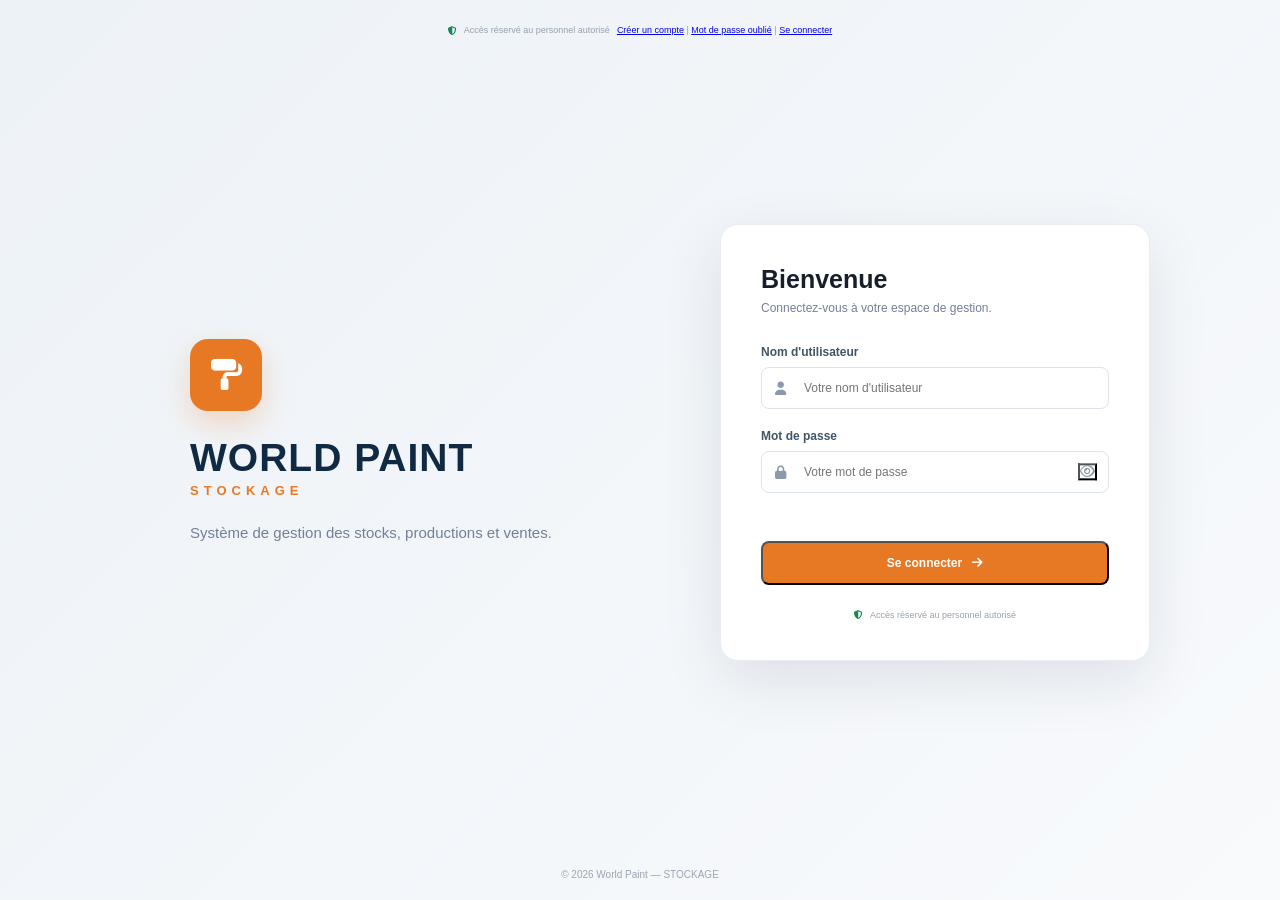
<file: login.html>
<div class="login-footer">

    <i class="fa-solid fa-shield-halved"></i>
    <span>Accès réservé au personnel autorisé</span>

    <div class="login-links">
        <a href="register.html">Créer un compte</a> |
        <a href="forgot-password.html">Mot de passe oublié</a> |
        <a href="login.html">Se connecter</a>
    </div>

</div>
<!DOCTYPE html>
<html lang="fr">
<head>
    <meta charset="UTF-8">
    <meta name="viewport" content="width=device-width, initial-scale=1.0">

    <title>Connexion — STOCKAGE World Paint</title>

    <link rel="stylesheet" href="login.css">

    <link rel="stylesheet"
          href="https://cdnjs.cloudflare.com/ajax/libs/font-awesome/6.5.2/css/all.min.css">
</head>

<body>

    <main class="login-container">

        <section class="login-brand">

            <div class="brand-logo">
                <i class="fa-solid fa-paint-roller"></i>
            </div>

            <h1>WORLD PAINT</h1>

            <span>STOCKAGE</span>

            <p>
                Système de gestion des stocks,
                productions et ventes.
            </p>

        </section>


        <section class="login-card">

            <div class="login-header">

                <h2>Bienvenue</h2>

                <p>
                    Connectez-vous à votre espace de gestion.
                </p>

            </div>


            <form id="loginForm">

                <div class="input-group">

                    <label for="username">
                        Nom d'utilisateur
                    </label>

                    <div class="input-wrapper">

                        <i class="fa-solid fa-user"></i>

                        <input
                            type="text"
                            id="username"
                            placeholder="Votre nom d'utilisateur"
                            autocomplete="username"
                            required
                        >

                    </div>

                </div>


                <div class="input-group">

                    <label for="password">
                        Mot de passe
                    </label>

                    <div class="input-wrapper">

                        <i class="fa-solid fa-lock"></i>

                        <input
                            type="password"
                            id="password"
                            placeholder="Votre mot de passe"
                            autocomplete="current-password"
                            required
                        >

                        <button
                            type="button"
                            id="showPassword"
                            class="show-password"
                        >
                            <i class="fa-regular fa-eye"></i>
                        </button>

                    </div>

                </div>


                <div
                    id="loginError"
                    class="login-error"
                ></div>


                <button
                    type="submit"
                    class="login-button"
                >

                    <span>Se connecter</span>

                    <i class="fa-solid fa-arrow-right"></i>

                </button>

            </form>


            <div class="login-footer">

                <i class="fa-solid fa-shield-halved"></i>

                <span>
                    Accès réservé au personnel autorisé
                </span>

            </div>

        </section>

    </main>


    <footer>

        © 2026 World Paint — STOCKAGE

    </footer>


    <script>

        const loginForm =
            document.getElementById("loginForm");

        const error =
            document.getElementById("loginError");

        const password =
            document.getElementById("password");

        const showPassword =
            document.getElementById("showPassword");


        showPassword.addEventListener(
            "click",
            () => {

                if (password.type === "password") {

                    password.type = "text";

                    showPassword.innerHTML =
                        '<i class="fa-regular fa-eye-slash"></i>';

                } else {

                    password.type = "password";

                    showPassword.innerHTML =
                        '<i class="fa-regular fa-eye"></i>';

                }

            }
        );


        loginForm.addEventListener(
            "submit",
            event => {

                event.preventDefault();


                const username =
                    document
                        .getElementById("username")
                        .value
                        .trim();

                const passwordValue =
                    password.value;


                /*
                    COMPTE TEMPORAIRE
                    À remplacer plus tard
                    par notre vraie gestion
                    des utilisateurs.
                */

                if (
                    username === "admin" &&
                    passwordValue === "WorldPaint2026"
                ) {

                    sessionStorage.setItem(
                        "worldPaintLoggedIn",
                        "true"
                    );

                    window.location.href =
                        "index.html";

                } else {

                    error.textContent =
                        "Nom d'utilisateur ou mot de passe incorrect.";

                }

            }
        );

    </script>

</body>
</html>
</file>
<file: login.css>
:root {

    --primary: #102a43;
    --accent: #e87924;

    --background: #f3f6fa;

    --text: #17202a;
    --muted: #718096;

    --border: #dce3ea;
}


* {

    margin: 0;
    padding: 0;

    box-sizing: border-box;
}


body {

    min-height: 100vh;

    font-family:
        "Segoe UI",
        Arial,
        sans-serif;

    background:
        linear-gradient(
            135deg,
            #edf2f7,
            #f8fafc
        );

    color: var(--text);

    display: flex;

    flex-direction: column;
}


.login-container {

    flex: 1;

    display: grid;

    grid-template-columns:
        1fr 430px;

    max-width: 1100px;

    width: 100%;

    margin: auto;

    padding: 40px;
}


/* BRAND */

.login-brand {

    display: flex;

    flex-direction: column;

    justify-content: center;

    padding: 60px;
}


.brand-logo {

    width: 72px;

    height: 72px;

    border-radius: 18px;

    background: var(--accent);

    color: white;

    display: flex;

    align-items: center;

    justify-content: center;

    font-size: 31px;

    margin-bottom: 25px;

    box-shadow:
        0 12px 30px
        rgba(232,121,36,.25);
}


.login-brand h1 {

    color: var(--primary);

    font-size: 39px;

    letter-spacing: 1px;
}


.login-brand span {

    color: var(--accent);

    letter-spacing: 5px;

    font-weight: 700;

    font-size: 13px;

    margin-top: 3px;
}


.login-brand p {

    max-width: 400px;

    color: var(--muted);

    font-size: 15px;

    line-height: 1.7;

    margin-top: 22px;
}


/* LOGIN CARD */

.login-card {

    background: white;

    border-radius: 18px;

    padding: 40px;

    align-self: center;

    box-shadow:
        0 20px 60px
        rgba(16,42,67,.10);

    border:
        1px solid #e8edf2;
}


.login-header {

    margin-bottom: 30px;
}


.login-header h2 {

    font-size: 25px;

    margin-bottom: 7px;
}


.login-header p {

    color: var(--muted);

    font-size: 12px;
}


/* INPUTS */

.input-group {

    margin-bottom: 20px;
}


.input-group label {

    display: block;

    font-size: 12px;

    font-weight: 600;

    margin-bottom: 8px;

    color: #425466;
}


.input-wrapper {

    position: relative;
}


.input-wrapper > i {

    position: absolute;

    left: 14px;

    top: 50%;

    transform: translateY(-50%);

    color: #8b9aaa;

    font-size: 13px;
}


.input-wrapper input {

    width: 100%;

    padding: 13px 42px;

    border:
        1px solid var(--border);

    border-radius: 8px;

    outline: none;

    font-size: 12px;

    transition: .2s;
}


.input-wrapper input:focus {

    border-color: var(--accent);

    box-shadow:
        0 0 0 3px
        rgba(232,121,36,.08);
}


.show-password {

    position: absolute;

    right: 12px;

    top: 50%;

    transform: translateY(-50%);

    background: transparent;

    color: #8795a3;
}


/* ERROR */

.login-error {

    min-height: 18px;

    color: #dc3545;

    font-size: 11px;

    margin-bottom: 10px;
}


/* BUTTON */

.login-button {

    width: 100%;

    padding: 13px;

    border-radius: 8px;

    background: var(--accent);

    color: white;

    font-weight: 700;

    font-size: 12px;

    display: flex;

    justify-content: center;

    align-items: center;

    gap: 10px;

    transition: .2s;
}


.login-button:hover {

    transform: translateY(-1px);

    box-shadow:
        0 8px 20px
        rgba(232,121,36,.25);
}


/* FOOTER CARD */

.login-footer {

    display: flex;

    justify-content: center;

    align-items: center;

    gap: 7px;

    margin-top: 25px;

    color: #94a1ae;

    font-size: 9px;
}


.login-footer i {

    color: #198754;
}


/* PAGE FOOTER */

footer {

    text-align: center;

    padding: 20px;

    color: #9aa6b2;

    font-size: 10px;
}


/* MOBILE */

@media (max-width: 800px) {

    .login-container {

        grid-template-columns: 1fr;

        padding: 20px;

    }

    .login-brand {

        padding: 25px 10px;

        text-align: center;

        align-items: center;

    }

    .login-brand h1 {

        font-size: 29px;

    }

    .login-brand p {

        font-size: 12px;

    }

    .login-card {

        padding: 28px 22px;

    }

}
</file>
